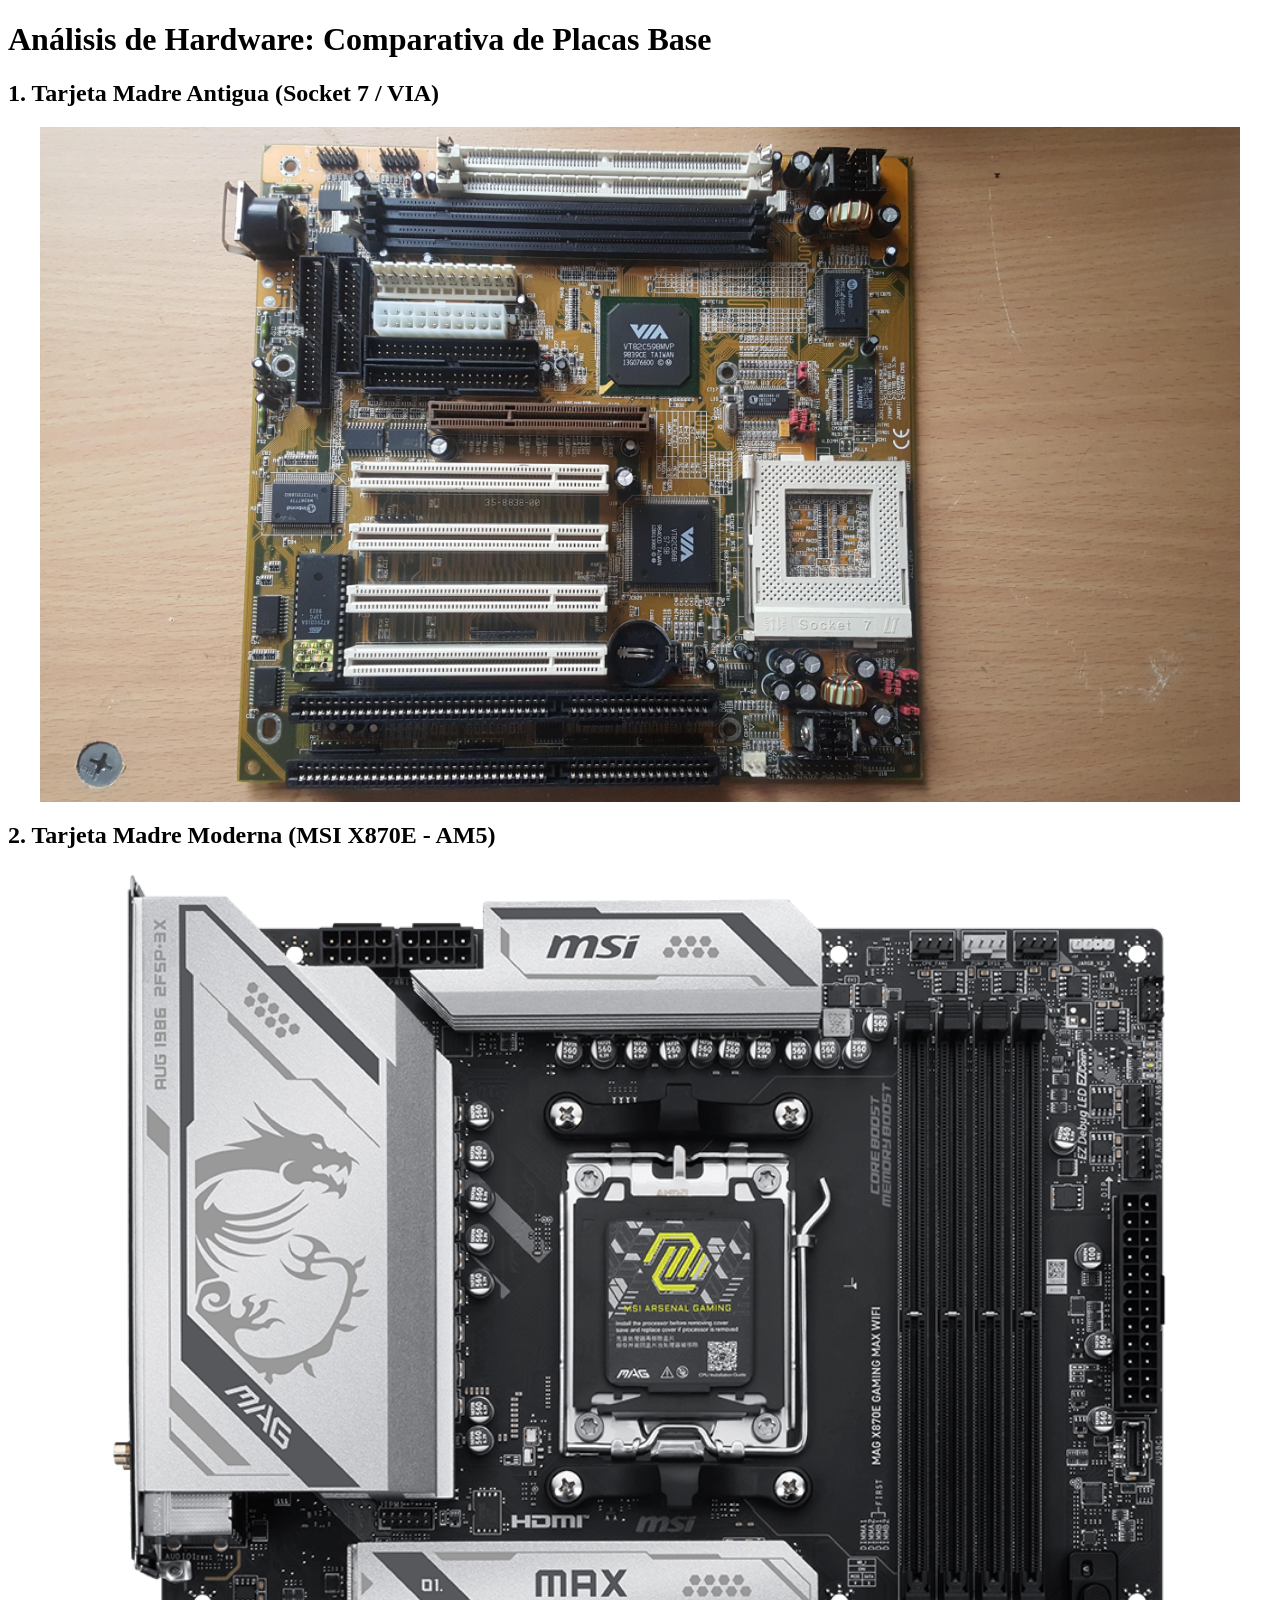
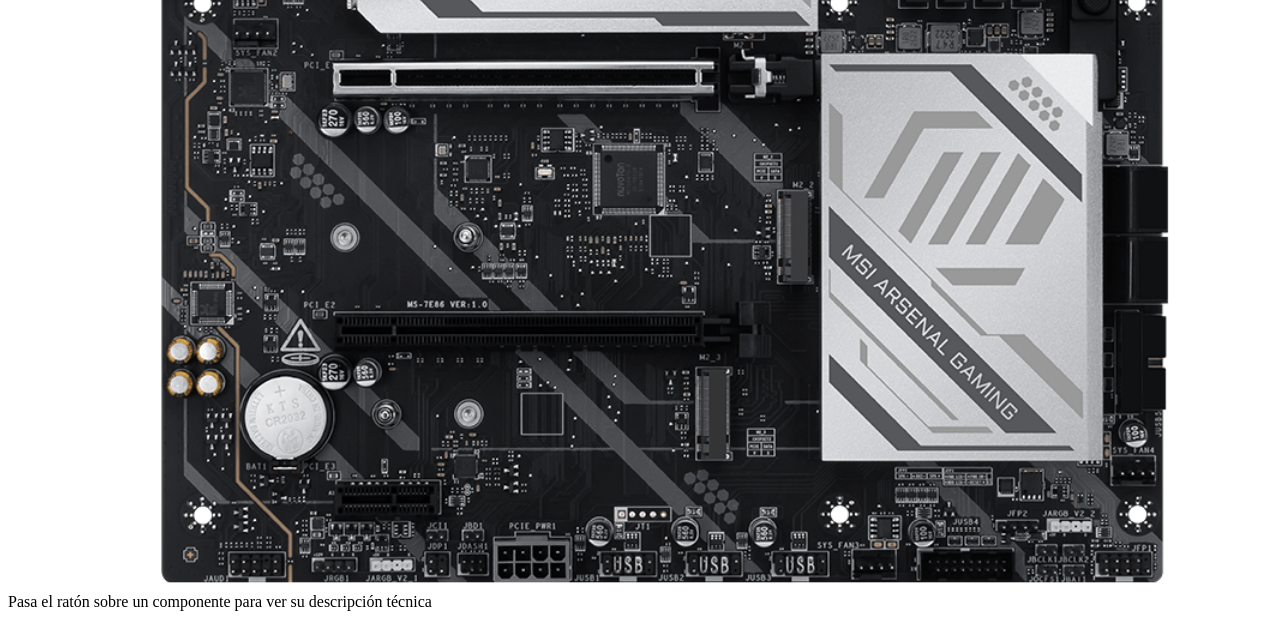
<file: index.html>
<!DOCTYPE html>
<html lang="es">
<head>
    <meta charset="UTF-8">
    <title>Evolución de Hardware - Proyecto Universitario</title>
    <link rel="stylesheet" href="style.css">
</head>
<body>

    <div class="container">
        <h1>Análisis de Hardware: Comparativa de Placas Base</h1>

        <section>
            <h2>1. Tarjeta Madre Antigua (Socket 7 / VIA)</h2>
            <div class="image-wrapper">
                <img src="x2togwe5cc831.jpg" usemap="#mapa-vieja" class="placa-img">
   <map name="image-map">
    <area shape="rect" coords="575,300,680,410" alt="VIA Northbridge" data-info="NORTHBRIDGE VIA: El chip maestro que comunica el procesador con la memoria RAM y el video AGP.">
    <area shape="rect" coords="560,600,670,710" alt="VIA Southbridge" data-info="SOUTHBRIDGE VIA: Controla los discos IDE y las ranuras de expansión PCI/ISA.">
    <area shape="rect" coords="820,550,1110,830" alt="Socket 7" data-info="SOCKET 7: Zócalo donde se instala el procesador (Pentium/AMD K6).">

    <area shape="rect" coords="350,30,890,100" alt="SIMM" data-info="RANURAS SIMM (Blancas): Memoria antigua de 72 pines. Debían instalarse por pares.">
    <area shape="rect" coords="350,125,890,230" alt="DIMM" data-info="RANURAS DIMM (Negras): Soporta memoria SDRAM de 168 pines, más rápida que la SIMM.">

    <area shape="rect" coords="275,540,730,830" alt="PCI" data-info="RANURAS PCI (Blancas): Bus para tarjetas de sonido, red o controladores adicionales.">
    <area shape="rect" coords="215,890,870,1030" alt="ISA" data-info="RANURAS ISA (Negras): Las ranuras más antiguas y largas, usadas para hardware de los 80/90.">
    <area shape="rect" coords="400,415,650,470" alt="AGP" data-info="PUERTO AGP (Café): Ranura dedicada exclusivamente para la tarjeta de video 3D.">

    <area shape="rect" coords="310,250,510,340" alt="Poder AT" data-info="CONECTOR AT: Entrada de energía. Usa dos conectores (P8 y P9) de la fuente de poder.">
    <area shape="rect" coords="185,250,265,460" alt="IDE" data-info="PUERTOS IDE: Conexiones para cables planos de discos duros y lectoras de CD.">
    <area shape="rect" coords="45,560,145,710" alt="Winbond" data-info="CHIP WINBOND: Controlador Super I/O para teclado, mouse y puertos seriales.">
    <area shape="rect" coords="60,720,150,910" alt="BIOS" data-info="CHIP BIOS AWARD: Firmware inicial que arranca el sistema y reconoce el hardware.">
    <area shape="rect" coords="5,150,150,340" alt="Teclado DIN" data-info="PUERTO DIN-5: Conector circular grande para teclados antiguos.">
    <area shape="rect" coords="820,50,1130,220" alt="VRM" data-info="ETAPA VRM: Regula y limpia la electricidad para que el procesador no se queme.">
</map>
            </div>
        </section>

        <section>
            <h2>2. Tarjeta Madre Moderna (MSI X870E - AM5)</h2>
            <div class="image-wrapper">
                <img src="msi-mag-x870e-gaming_max_wifi-2d.png" usemap="#mapa-moderna" class="placa-img">
                <map name="mapa-moderna">
    <area shape="rect" coords="555,295,840,600" alt="Socket AM5" data-info="SOCKET AM5: Zócalo LGA moderno para CPUs Ryzen 9000. Los pines están en la placa para proteger el procesador.">
    <area shape="rect" coords="1010,165,1185,835" alt="RAM DDR5" data-info="SLOTS DDR5: Memoria de alta velocidad que incluye gestión de energía y corrección de errores integrada.">
    <area shape="rect" coords="350,895,950,1080" alt="PCIe 5.0" data-info="PCIe GEN 5: Ranura reforzada para tarjetas gráficas. Soporta el ancho de banda necesario para el futuro.">
    <area shape="rect" coords="1005,895,1175,1330" alt="Chipset" data-info="CHIPSET X870E: El hub central que controla el USB 4.0, Wi-Fi 7 y distribuye datos a los periféricos.">
    <area shape="rect" coords="350,755,945,830" alt="M.2" data-info="M.2 NVMe: Slot para almacenamiento de estado sólido ultra rápido con disipador térmico incluido.">
    <area shape="rect" coords="130,65,450,685" alt="VRM" data-info="FASES VRM: Componentes que limpian y regulan la electricidad que entra al procesador.">
    <area shape="circle" coords="275,1280,48" alt="Pila" data-info="PILA CMOS: Mantiene la alimentación del chip de memoria volátil que guarda la configuración del sistema.">
</map>
            </div>
        </section>

        <div id="info-box">Pasa el ratón sobre un componente para ver su descripción técnica</div>
    </div>

    <script src="java.js"></script>
</body>
</html>
</file>
<file: style.css>
/* Agrégalo a tu style.css */
.placa-img {
    width: 1200px !important; /* NO CAMBIES ESTE NÚMERO */
    height: auto;
    display: block;
    margin: 0 auto;
    /* Esto ayuda a que el mapa no se mueva */
    max-width: none !important; 
}
</file>
